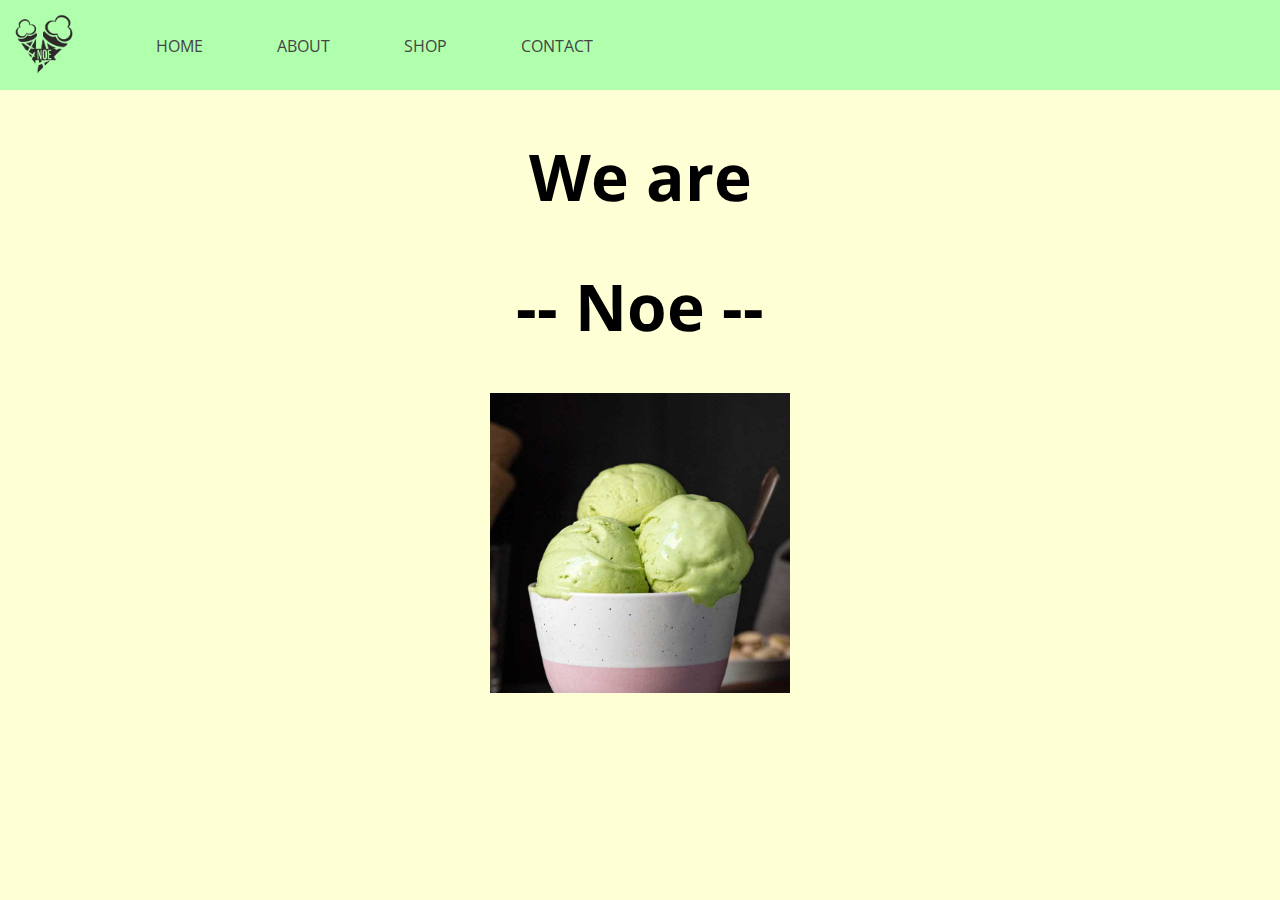
<file: index.html>
<!DOCTYPE html>
<html lang="en">

<head>
    <meta charset="UTF-8">
    <meta http-equiv="X-UA-Compatible" content="IE=edge">
    <meta name="viewport" content="width=device-width, initial-scale=1.0">

    <link rel="preconnect" href="https://fonts.googleapis.com">
    <link rel="preconnect" href="https://fonts.gstatic.com" crossorigin>
    <link href="https://fonts.googleapis.com/css2?family=Open+Sans:wght@300;600&display=swap" rel="stylesheet">
    <link rel="stylesheet" href="style.css">
    
    <title>Noe ice-cream | Home</title>
    <link rel="icon" type="image/x-icon" href="assets/favicon.png">
</head>

<body style="background-color: #ffffd6;">
    
    <header>
        <div class="container">
            <a href="index.html"><img src="assets/logo.png" alt="logo" class="logo" height="70px"></a>

            <nav>
                <ul>
                    <li><a href="index.html">Home</a></li>
                    <li><a href="about.html">About</a></li>
                    <li><a href="shop.html">Shop</a></li>
                    <li><a href="contact.html">Contact</a></li>

                </ul>


            </nav>
        </div>
    </header>

    <center style="font-size: xx-large;">
        <h1>We are</h1>
        <h1>-- Noe --</h1>
        <a href="https://stormcoffeecat.github.io/kermt.html"><img src="assets/pistachio-ice-cream-thumbnail.jpg" height="300px"></a>
    </center>

</body>
</html>
</file>
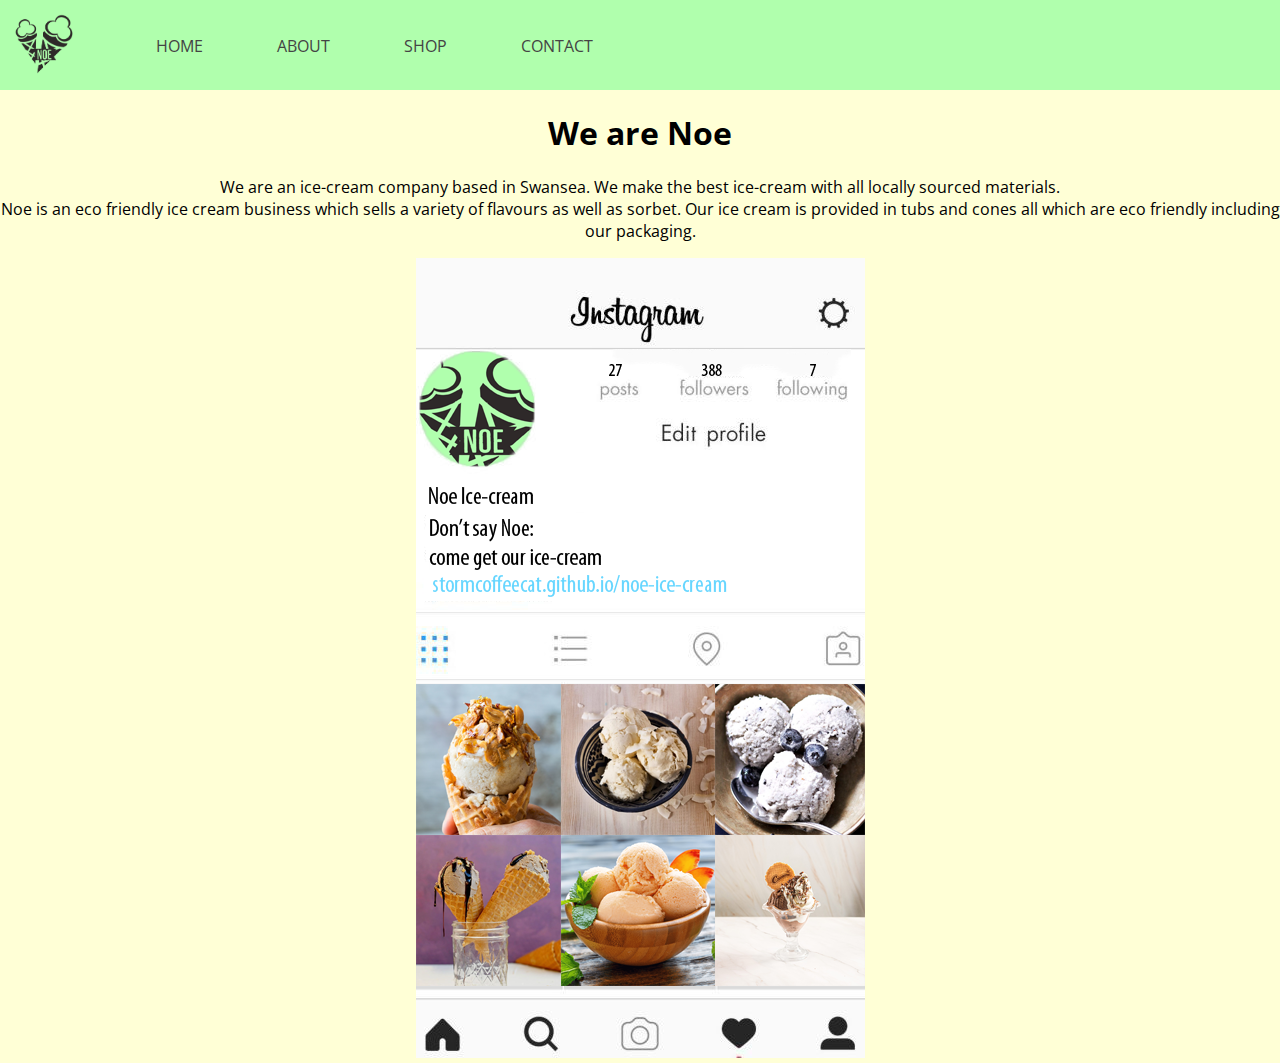
<file: about.html>
<!DOCTYPE html>
<html lang="en">

<head>
    <meta charset="UTF-8">
    <meta http-equiv="X-UA-Compatible" content="IE=edge">
    <meta name="viewport" content="width=device-width, initial-scale=1.0">

    <link rel="preconnect" href="https://fonts.googleapis.com">
    <link rel="preconnect" href="https://fonts.gstatic.com" crossorigin>
    <link href="https://fonts.googleapis.com/css2?family=Open+Sans:wght@300;600&display=swap" rel="stylesheet">
    <link rel="stylesheet" href="style.css">

    <title>Noe ice-cream | About</title>
    <link rel="icon" type="image/x-icon" href="assets/favicon.png">
</head>

<body style="background-color: #ffffd6;">

    <header>
        <div class="container">
            <a href="index.html"><img src="assets/logo.png" alt="logo" class="logo" height="70px"></a>

            <nav>
                <ul>
                    <li><a href="index.html">Home</a></li>
                    <li><a href="about.html">About</a></li>
                    <li><a href="shop.html">Shop</a></li>
                    <li><a href="contact.html">Contact</a></li>

                </ul>


            </nav>
        </div>
    </header>

    <center>
        <h1 style="font-size: xx-large;">We are Noe</h1>
        <p>
            We are an ice-cream company based in Swansea. We make the best ice-cream with all locally sourced materials. <br> Noe is an eco friendly ice cream business which sells a variety of flavours as well as sorbet. Our ice cream is provided in tubs and cones all which are eco friendly including our packaging.
        </p>
        <img src="assets/instgram.png">
    </center>

</body>
</html>
</file>
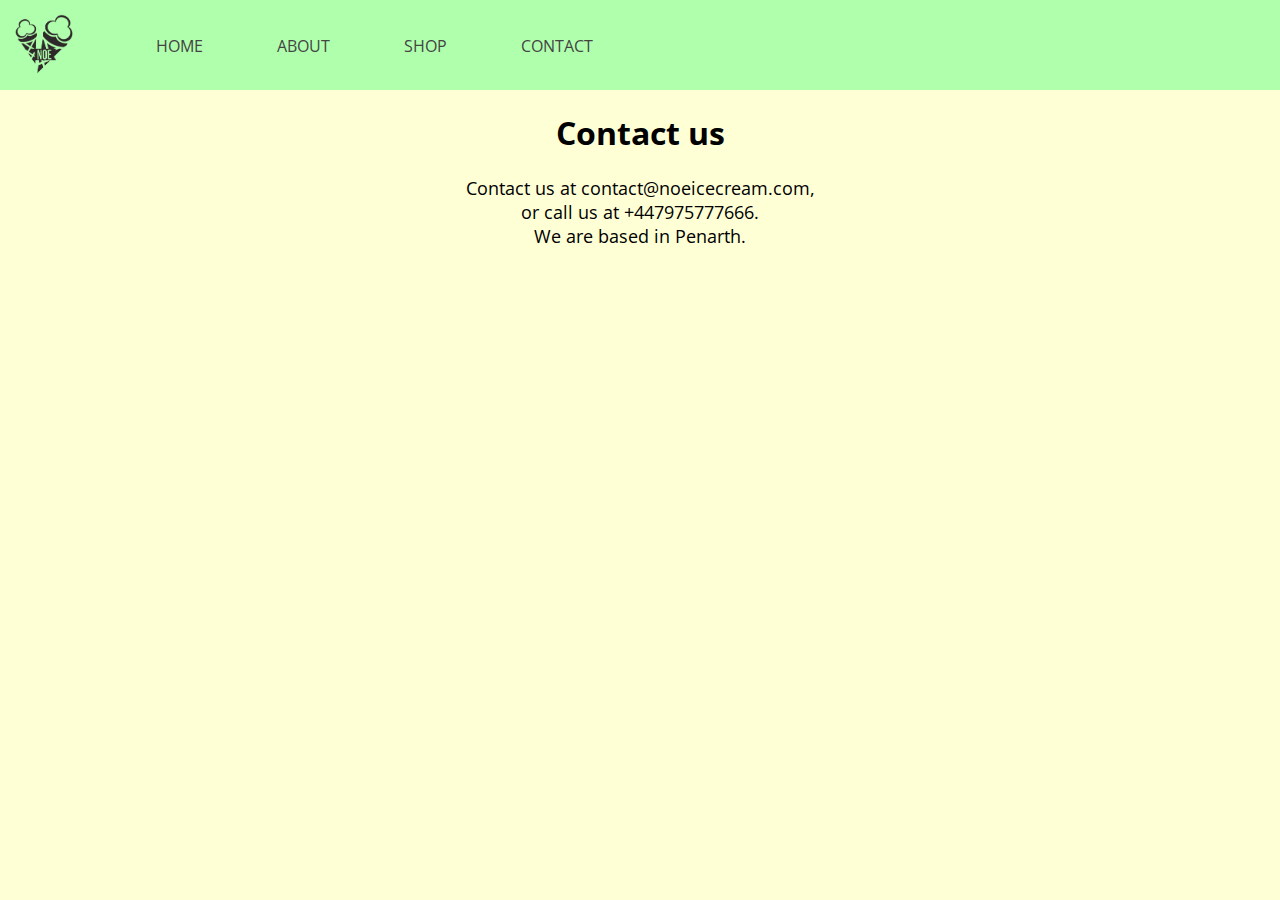
<file: contact.html>
<!DOCTYPE html>
<html lang="en">

<head>
    <meta charset="UTF-8">
    <meta http-equiv="X-UA-Compatible" content="IE=edge">
    <meta name="viewport" content="width=device-width, initial-scale=1.0">

    <link rel="preconnect" href="https://fonts.googleapis.com">
    <link rel="preconnect" href="https://fonts.gstatic.com" crossorigin>
    <link href="https://fonts.googleapis.com/css2?family=Open+Sans:wght@300;600&display=swap" rel="stylesheet">
    <link rel="stylesheet" href="style.css">

    <title>Noe ice-cream | Contact</title>
    <link rel="icon" type="image/x-icon" href="assets/favicon.png">
</head>

<body style="background-color: #ffffd6;">

    <header>
        <div class="container">
            <a href="index.html"><img src="assets/logo.png" alt="logo" class="logo" height="70px"></a>

            <nav>
                <ul>
                    <li><a href="index.html">Home</a></li>
                    <li><a href="about.html">About</a></li>
                    <li><a href="shop.html">Shop</a></li>
                    <li><a href="contact.html">Contact</a></li>

                </ul>


            </nav>
        </div>
    </header>

    <center>
        <h1>Contact us</h1>
        <p style="font-size: large;">
            Contact us at contact@noeicecream.com, <br>or call us at +447975777666. <br>We are based in Penarth.
        </p>
	<iframe src="https://www.google.com/maps/embed?pb=!1m18!1m12!1m3!1d2477.4083829819374!2d-3.9591639848534457!3d51.61572791059878!2m3!1f0!2f0!3f0!3m2!1i1024!2i768!4f13.1!3m3!1m2!1s0x486ef532b64d87f7%3A0xe5bd0669890682e6!2sJoe&#39;s%20Ice%20Cream%20Parlour!5e0!3m2!1sen!2suk!4v1638350093666!5m2!1sen!2suk" width="100%" height="605px" style="border:0;" allowfullscreen="" loading="fast"></iframe>

    </center>

</body>
</html>
</file>
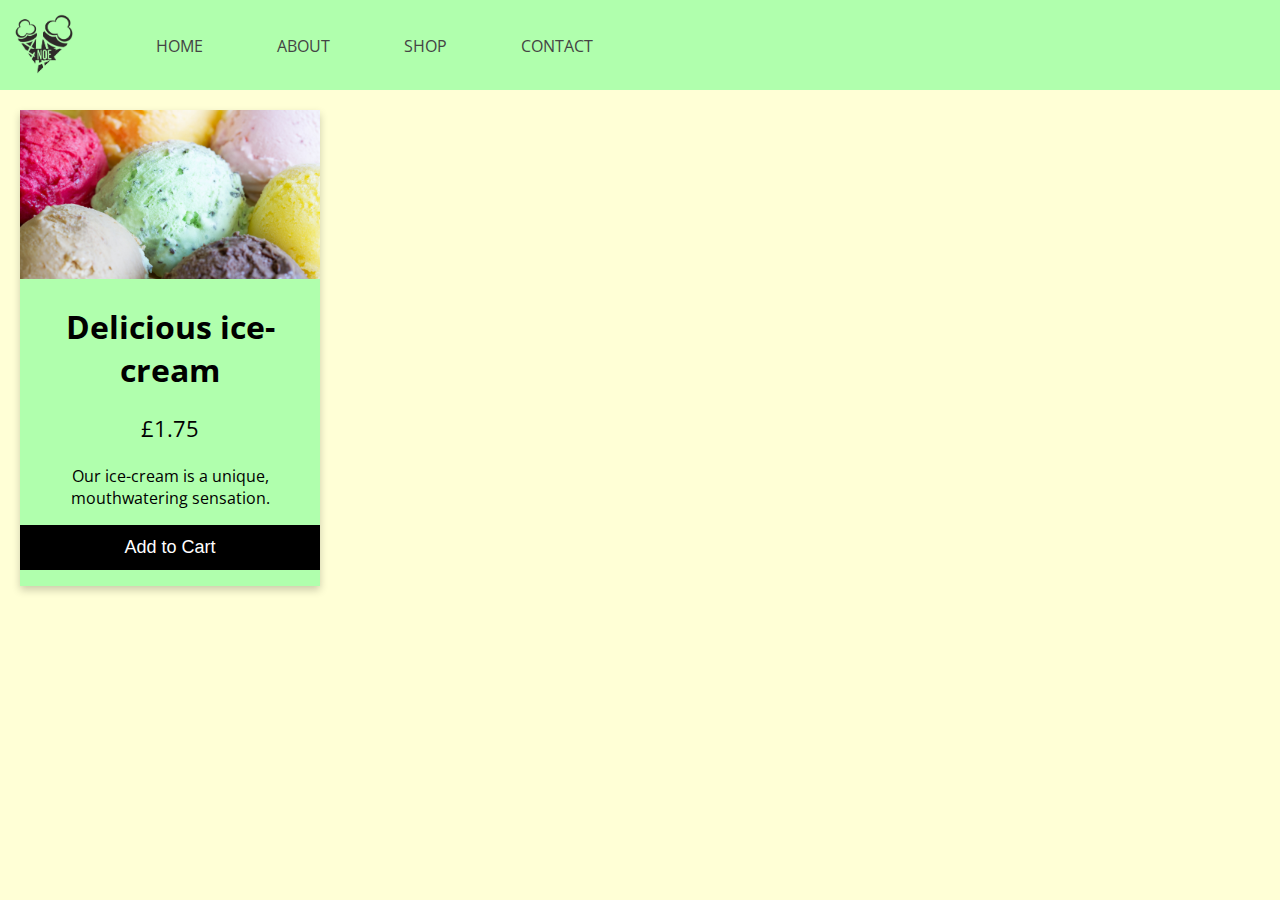
<file: shop.html>
<!DOCTYPE html>
<html lang="en">

<head>
    <meta charset="UTF-8">
    <meta http-equiv="X-UA-Compatible" content="IE=edge">
    <meta name="viewport" content="width=device-width, initial-scale=1.0">

    <link rel="preconnect" href="https://fonts.googleapis.com">
    <link rel="preconnect" href="https://fonts.gstatic.com" crossorigin>
    <link href="https://fonts.googleapis.com/css2?family=Open+Sans:wght@300;600&display=swap" rel="stylesheet">
    <link rel="stylesheet" href="style.css">
    
    <title>Noe ice-cream | Shop</title>
    <link rel="icon" type="image/x-icon" href="assets/favicon.png">
</head>

<body style="background-color: #ffffd6;">
    
    <header>
        <div class="container">
            <a href="index.html"><img src="assets/logo.png" alt="logo" class="logo" height="70px"></a>

            <nav>
                <ul>
                    <li><a href="index.html">Home</a></li>
                    <li><a href="about.html">About</a></li>
                    <li><a href="shop.html">Shop</a></li>
                    <li><a href="contact.html">Contact</a></li>

                </ul>


            </nav>
        </div>
    </header>
	
	<div class="card">
  		<img src="assets/shopicecream.jpg" alt="Ol' Boris" style="width:100%">
  		<h1>Delicious ice-cream</h1>
  		<p class="price">£1.75</p>
  		<p>Our ice-cream is a unique, mouthwatering sensation.</p>
  		<p><button>Add to Cart</button></p>
	</div>
</body>
</html>
</file>
<file: style.css>
body {
    margin:0;
    padding:0;
    font-family: 'Open Sans', sans-serif;
  }

h1{
    font-family: 'Open Sans', sans-serif;
}

.paragraph{
    font-size: medium;
    line-height: 62px;
    font-family: 'Open Sans', sans-serif;
}

.container{
    font-family: 'Open Sans', sans-serif;
}

header{
    background-color:#b0ffad;
    padding: 0;
    margin: 0;
}

.logo{
    float: left;
    padding: 10px 10px;
}

nav{
    float: right
    padding: 50px, 50px;
}

header::after {
    content: '';
    display: table;
    clear: both;
  }

  nav ul{
    margin: 0;
    padding: 0;
    list-style:none;
  }

  nav li{
      display: inline-block;
      margin-left: 70px;
      padding-top: 35px;
      
      position: relative;
  }

  nav a{
      text-decoration: none;
      text-transform: uppercase;
      color: #444;
  }

  nav a:hover{
      color:black;
  }

  nav a::before{
    content: '';
    display: block;
    height: 5px;
    background-color:#444;
    
    position: absolute;
    top: 0;
    width: 0%;

    transition: all ease-in-out 250ms;
  }

  a:hover::before{
      width: 100%;
  }

.card {
  box-shadow: 0 4px 8px 0 rgba(0, 0, 0, 0.2);
  max-width: 300px;
  margin: 20px;
  text-align: center;
  font-family: 'Open Sans', sans-serif;
  float: left;
  background-color: #B0FFAD;
}

.price {
  color: black;
  font-size: 22px;
}

.card button {
  border: none;
  outline: 0;
  padding: 12px;
  color: white;
  background-color: #000;
  text-align: center;
  cursor: pointer;
  width: 100%;
  font-size: 18px;
}

.card button:hover {
  opacity: 0.7;
}
</file>
